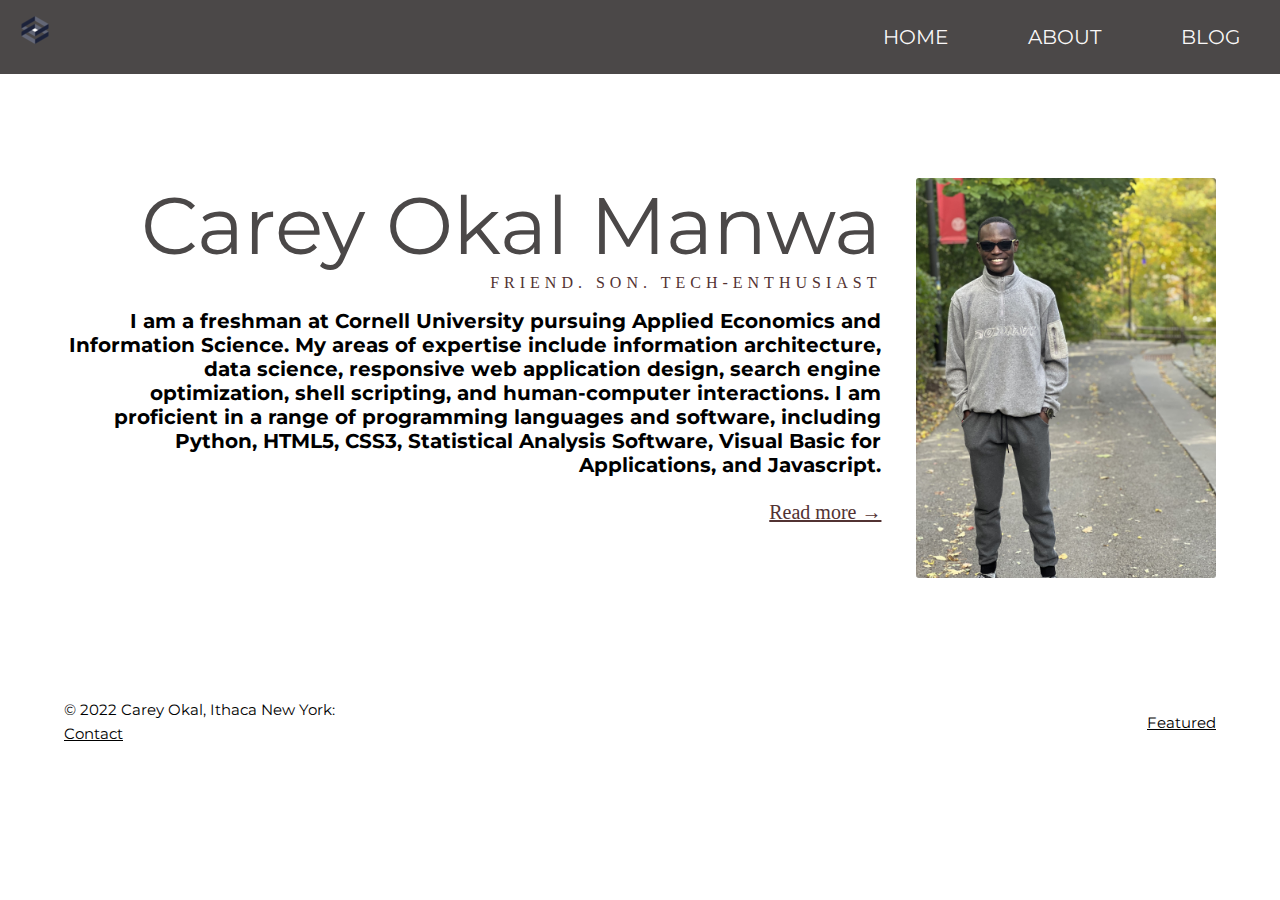
<file: index.html>
<!DOCTYPE html>
<html lang="en">
<head>
    <link rel="apple-touch-icon" sizes="180x180" href="/apple-touch-icon.png">
    <link rel="icon" type="image/png" sizes="32x32" href="/favicon-32x32.png">
    <link rel="icon" type="image/png" sizes="16x16" href="/favicon-16x16.png">
    <link rel="manifest" href="/site.webmanifest">
    <meta charset="UTF-8">
    <meta http-equiv="X-UA-Compatible" content="IE=edge">
    <meta name="viewport" content="width=device-width, initial-scale=1.0">
    <link href="styles/site.css" rel="stylesheet">
    <link rel="preconnect" href="https://fonts.googleapis.com"><link rel="preconnect" href="https://fonts.gstatic.com" crossorigin><link href="https://fonts.googleapis.com/css2?family=Amatic+SC&family=Cookie&display=swap" rel="stylesheet">
    <link rel="preconnect" href="https://fonts.googleapis.com"><link rel="preconnect" href="https://fonts.gstatic.com" crossorigin><link href="https://fonts.googleapis.com/css2?family=Amatic+SC&family=Cookie&family=Great+Vibes&family=Handlee&family=Pinyon+Script&family=Poiret+One&family=Quicksand:wght@300&family=Roboto:wght@100&display=swap" rel="stylesheet">
    <link rel="preconnect" href="https://fonts.googleapis.com"><link rel="preconnect" href="https://fonts.gstatic.com" crossorigin><link href="https://fonts.googleapis.com/css2?family=Montserrat:wght@100&display=swap" rel="stylesheet">
    <link rel="preconnect" href="https://fonts.googleapis.com"><link rel="preconnect" href="https://fonts.gstatic.com" crossorigin><link href="https://fonts.googleapis.com/css2?family=Raleway&display=swap" rel="stylesheet">
    <link rel="preconnect" href="https://fonts.googleapis.com"><link rel="preconnect" href="https://fonts.gstatic.com" crossorigin><link href="https://fonts.googleapis.com/css2?family=Fredericka+the+Great&display=swap" rel="stylesheet">
    <link rel="preconnect" href="https://fonts.googleapis.com"><link rel="preconnect" href="https://fonts.gstatic.com" crossorigin><link href="https://fonts.googleapis.com/css2?family=Nixie+One&display=swap" rel="stylesheet">
    

    <title>Carey Okal</title>
</head>
<body>
    <header>
        <div class="topNav">
            <div class="logo-container">
                <a href="index.html" class="not-hidden"><img src="images/favicon1.png" alt="logo"></a>
                <a href="index.html" class="hidden"><img src="images/favicon1.png" alt="logo"></a>   
            </div>

            <div class="navigation_links_container">
                <ul class="navigation_links">
                    <li><a href="index.html">HOME</a></li>
                    <li><a href="about.html">ABOUT</a></li>
                    <li><a href="https://blogs.cornell.edu/info2040/2022/10/05/game-theory-as-a-model-for-the-organization-of-the-petroleum-exporting-countries-opec/">BLOG</a></li>
                </ul>
            </div>
        </div>
    </header>


   <main>
    <div class="container">
        <div class="homepage-text">
            <p class="name">Carey  Okal Manwa</p> 
            <p class="traits">FRIEND. SON. TECH-ENTHUSIAST</p>
            <p class="homepage-description">I am a freshman at Cornell University pursuing Applied Economics and Information Science. My areas of expertise include information architecture, data science, responsive web application design, search engine optimization, shell scripting, and human-computer interactions. I am proficient in a range of programming languages and software, including Python, HTML5, CSS3, Statistical Analysis Software, Visual Basic for Applications, and Javascript.
            <p class="read-more"><a href="about.html">Read more → </a></p>

        </div>
            <figure class="homepage-photo">
                <img src="images/myphoto-min.jpg" alt="Myphoto">
            </figure>
        </div>
    
      
        
    
   </main>
   <div class="footer">
    <p class="copyright">&copy; 2022 Carey Okal, Ithaca New York:</p>
    <p class="email"><a href="mailto:careyokal@gmail.com">Contact</a></p>
    <p class="zeraki"><a href="https://www.instagram.com/p/CeT4cOIIM3Z/?hl=en">Featured</a> </p>
</div>
   <!-- <footer>
    <p>Copyright &copy; 2022</p>
</footer> -->
</body>
</html>
</file>
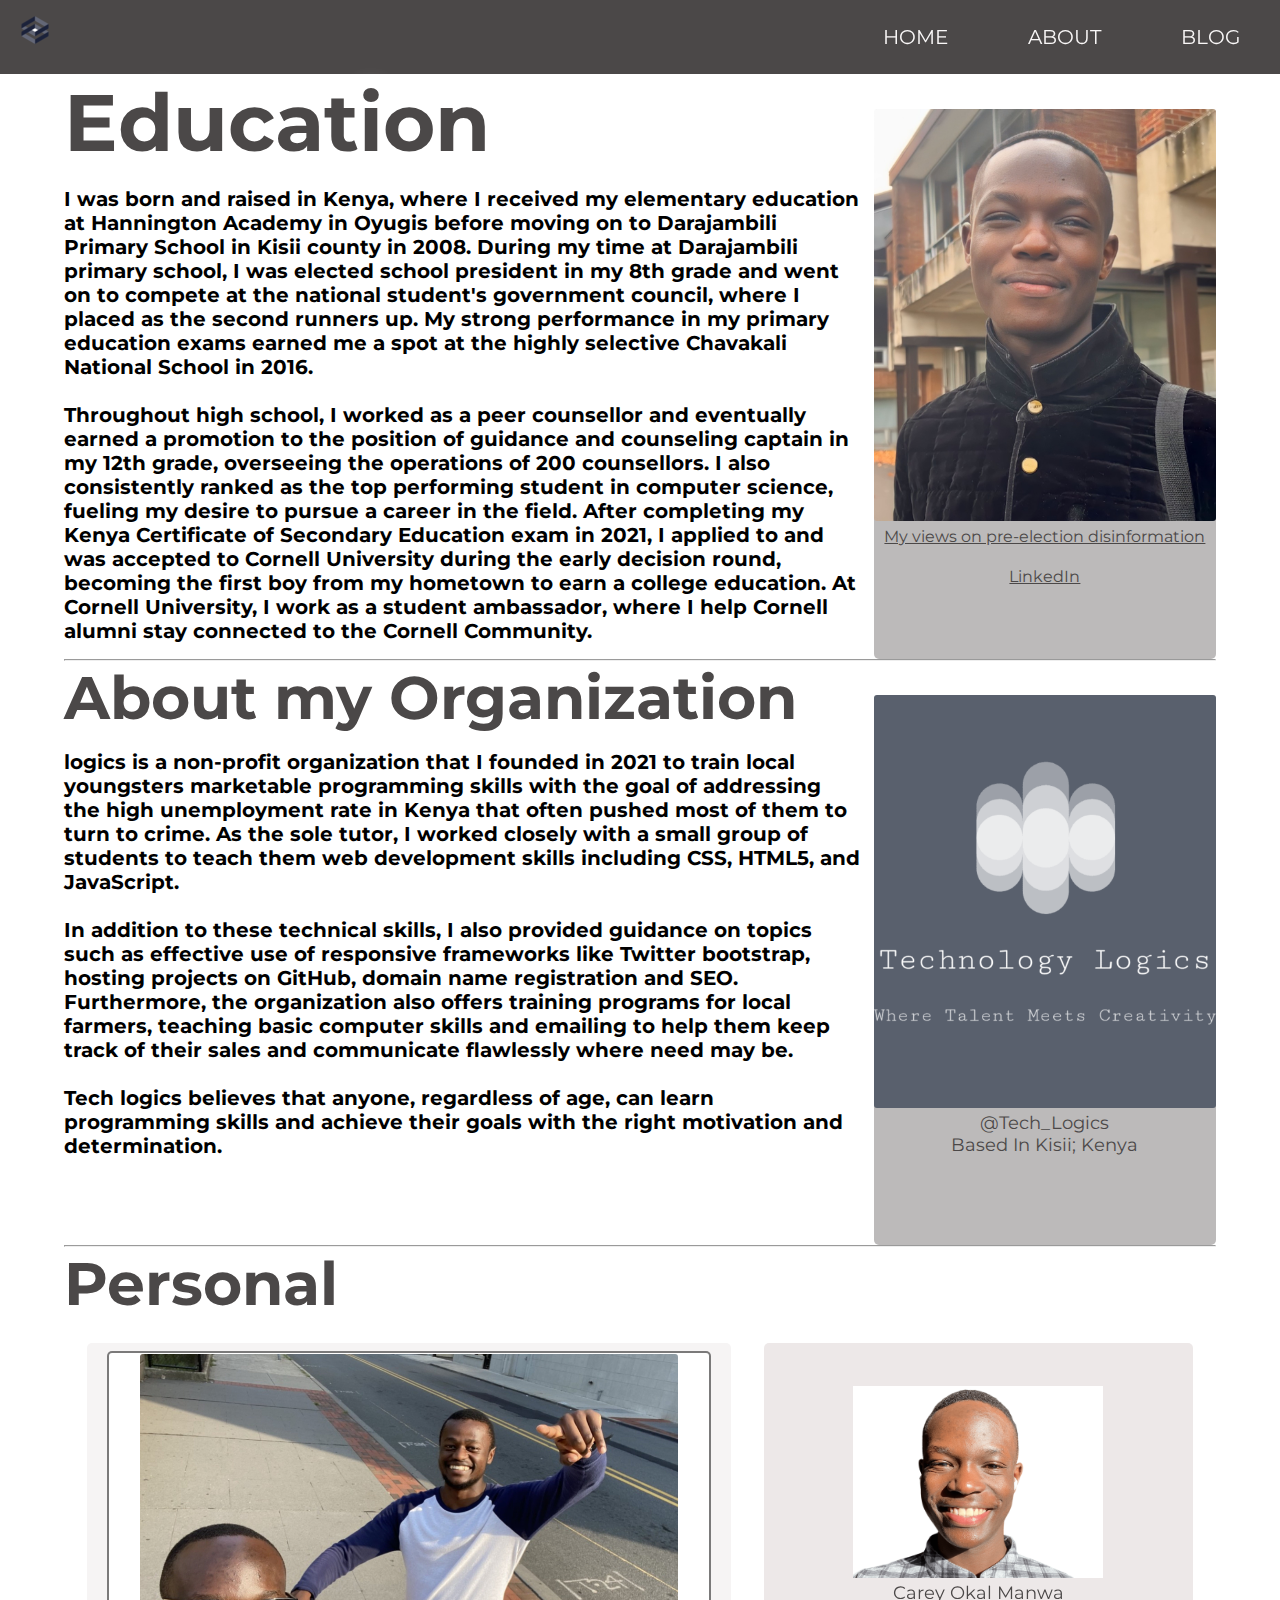
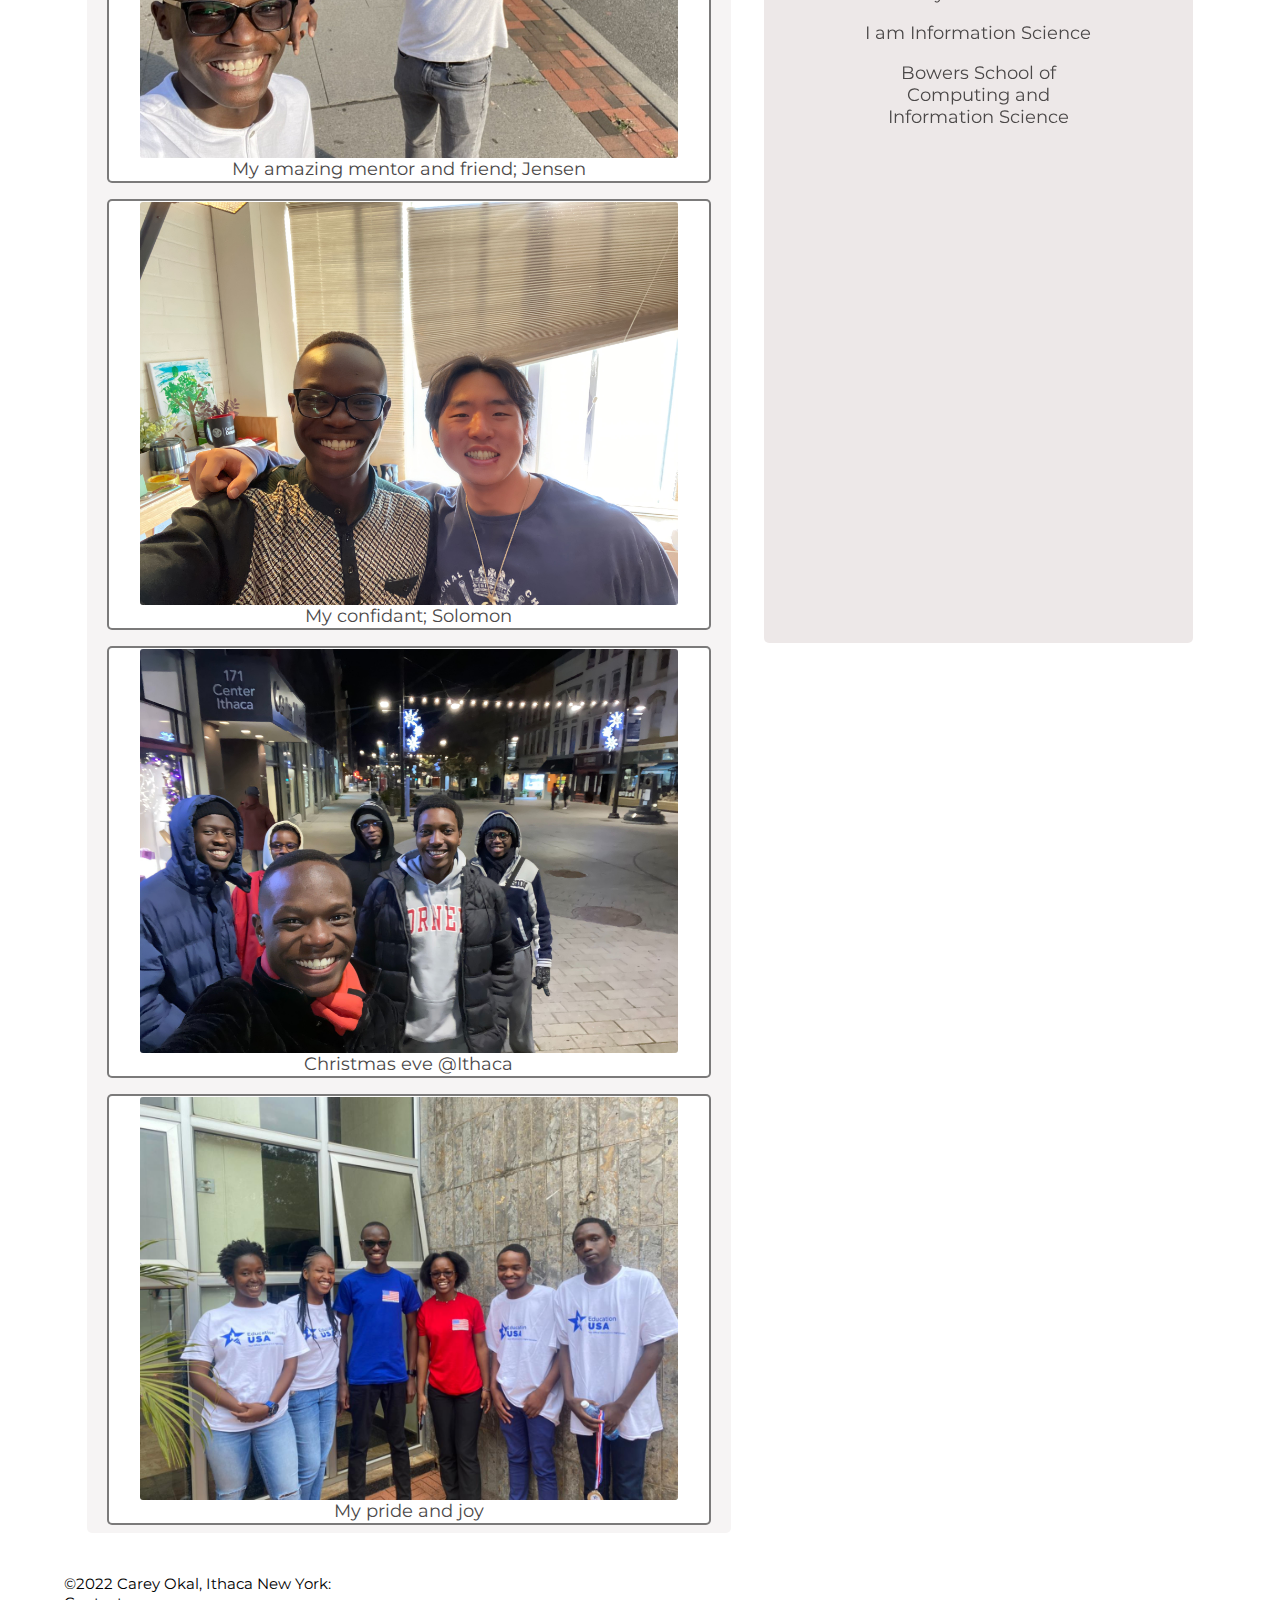
<file: about.html>
<!DOCTYPE html>
<html lang="en">
<head>
    <link rel="apple-touch-icon" sizes="180x180" href="/apple-touch-icon.png">
    <link rel="icon" type="image/png" sizes="32x32" href="/favicon-32x32.png">
    <link rel="icon" type="image/png" sizes="16x16" href="/favicon-16x16.png">
    <link rel="manifest" href="/site.webmanifest">
    <meta charset="UTF-8">
    <meta http-equiv="X-UA-Compatible" content="IE=edge">
    <meta name="viewport" content="width=device-width, initial-scale=1.0">
    <link href="styles/site.css" rel="stylesheet">
    <link rel="preconnect" href="https://fonts.googleapis.com"><link rel="preconnect" href="https://fonts.gstatic.com" crossorigin><link href="https://fonts.googleapis.com/css2?family=Amatic+SC&family=Cookie&display=swap" rel="stylesheet">
    <link rel="preconnect" href="https://fonts.googleapis.com"><link rel="preconnect" href="https://fonts.gstatic.com" crossorigin><link href="https://fonts.googleapis.com/css2?family=Amatic+SC&family=Cookie&family=Great+Vibes&family=Handlee&family=Pinyon+Script&family=Poiret+One&family=Quicksand:wght@300&family=Roboto:wght@100&display=swap" rel="stylesheet">
    <link rel="preconnect" href="https://fonts.googleapis.com"><link rel="preconnect" href="https://fonts.gstatic.com" crossorigin><link href="https://fonts.googleapis.com/css2?family=Montserrat:wght@100&display=swap" rel="stylesheet">
    <link rel="preconnect" href="https://fonts.googleapis.com"><link rel="preconnect" href="https://fonts.gstatic.com" crossorigin><link href="https://fonts.googleapis.com/css2?family=Raleway&display=swap" rel="stylesheet">
    <link rel="preconnect" href="https://fonts.googleapis.com"><link rel="preconnect" href="https://fonts.gstatic.com" crossorigin><link href="https://fonts.googleapis.com/css2?family=Fredericka+the+Great&display=swap" rel="stylesheet">
    <link rel="preconnect" href="https://fonts.googleapis.com"><link rel="preconnect" href="https://fonts.gstatic.com" crossorigin><link href="https://fonts.googleapis.com/css2?family=Nixie+One&display=swap" rel="stylesheet">

    <title>Carey Okal</title>
</head>
<body>
    <header>
        <div class="topNav">
            <div class="logo-container">
                <a href="index.html" class="not-hidden"><img src="images/favicon1.png" alt="logo"></a>
                <a href="index.html" class="hidden"><img src="images/favicon1.png" alt="logo"></a>   
            </div>

            <div class="navigation_links_container">
                <ul class="navigation_links">
                    <li><a href="index.html">HOME</a></li>
                    <li><a href="about.html">ABOUT</a></li>
                    <li><a href="https://blogs.cornell.edu/info2040/2022/10/05/game-theory-as-a-model-for-the-organization-of-the-petroleum-exporting-countries-opec/">BLOG</a></li>
                </ul>
            </div>
        </div>
    </header>
<main class="about-main">

       <div class="about-me">
          <div class="sidebar">
             <h2 class="name">Education</h2>
               <div class="homepage-description">
                  <p class="about-carey">I was born and raised in Kenya, where I received my elementary education at Hannington Academy in Oyugis before moving on to Darajambili Primary School in Kisii county in 2008. During my time at Darajambili primary school, I was elected school president in my 8th grade and went on to compete at the national student's government council, where I placed as the second runners up. My strong performance in my primary education exams earned me a spot at the highly selective Chavakali National School in 2016. <br><br>Throughout high school, I worked as a peer counsellor and eventually earned a promotion to the position of guidance and counseling captain in my 12th grade, overseeing the operations of 200 counsellors. I also consistently ranked as the top performing student in computer science, fueling my desire to pursue a career in the field. After completing my Kenya Certificate of Secondary Education exam in 2021, I applied to and was accepted to Cornell University during the early decision round, becoming the first boy from my hometown to earn a college education. At Cornell University, I work as a student ambassador, where I help Cornell alumni stay connected to the Cornell Community.</p>
               </div>
         </div>

           <div class="right-sidebar">
            <figure class="sidebar-photo">
                <img src="../images/sidebar1.jpg" alt=""><br>
                <p class="title remove-blue-in-links"><a href="https://blogs.cornell.edu/info2040/2022/11/16/information-cascades-in-pre-election-disinformation-in-kenya/">My views on pre-election disinformation</a></p><br>
                <p class="title remove-blue-in-links"><a href="https://www.linkedin.com/in/carey-manwa-74b244234">LinkedIn</a></p>
                <!-- <p class="title"><a href="https://www.instagram.com/p/CeT4cOIIM3Z/?hl=en">Featured</a> </p> -->
                <!-- <p class="title"><a href="https://www.linkedin.com/in/carey-manwa-74b244234/">LinkedIn</p> -->
            </figure>
          </div>     
    </div>
    <hr>
    <div class="about-me">
        <div class="sidebar">
           <h3 class="name"> About my Organization</h3>
             <div class="homepage-description">
                <p class="about-carey"> logics is a non-profit organization that I founded in 2021 to train local youngsters marketable programming skills with the goal of addressing the high unemployment rate in Kenya that often pushed most of them to turn to crime. As the sole tutor, I worked closely with a small group of students to teach them web development skills including CSS, HTML5, and JavaScript.<br><br>

                    In addition to these technical skills, I also provided guidance on topics such as effective use of responsive frameworks like Twitter bootstrap, hosting projects on GitHub, domain name registration and SEO. Furthermore, the organization also offers training programs for local farmers, teaching basic computer skills and emailing to help them keep track of their sales and communicate flawlessly where need may be.<br><br>
                    
                    Tech logics believes that anyone, regardless of age, can learn programming skills and achieve their goals with the right motivation and determination.</p>
                    
                    
                    
             </div>
       </div>

         <div class="right-sidebar">
          <figure class="sidebar-photo">
              <img src="/images/tech_logo.png" alt="">
              <p class="title">@Tech_Logics</p>
              <p class="title">Based In Kisii; Kenya</p>
              <!-- <p class="title"><a href="https://www.linkedin.com/in/carey-manwa-74b244234/">LinkedIn</p> -->
          </figure>
        </div>     
  </div>
  <hr>
  <h3 class="name sticky"> Personal</h3>
  <div class="about-container">
    <div class="photo-gallery">
        <figure class="gallery-photo">
            <img src="images/mentor-min.jpg" alt="">
            <p class="title">My amazing mentor and friend; Jensen</p>
        </figure>
       
        <figure class="gallery-photo">
            <img src="images/roomate-min.JPG" alt="">
            <p class="title">My confidant; Solomon</p>
        </figure>
        
        <figure class="gallery-photo">
            <img src="images/friends-min.jpg" alt="">
            <p class="title">Christmas eve @Ithaca
            </p>
        </figure>
        <figure class="gallery-photo">
            <img src="images/mentees.jpg" alt="">
            <p class="title">My pride and joy</p>
        </figure>
        <!-- <figure class="gallery-photo">
            <img src="images/cornell.JPG" alt="">
            <p class="title">AG Quad</p>
        </figure> -->
</div>

<div class="white-space">
    <figure class="space-photo">
        <img src="images/trial.png" alt="">
        <p class="title">Carey Okal Manwa</p><br>
        <p class="title">I am Information Science</p><br>
        <p class="title">Bowers School of Computing and Information Science</p>
    </figure>

</div>   

  </div>
  
 
</main>
           
    <div class="footer-about"><br>
        <p class="copyright1">&copy;2022 Carey Okal, Ithaca New York:</p>
        <p class="email1"><a href="mailto:careyokal@gmail.com">Contact</a></p>
    </div>

</body>
</html>
</file>
<file: styles/site.css>
*{
    margin: 0;
    padding:0;
    box-sizing: border-box;
  }

body{
    height: 100%;
}
header{
  width: 100vw!important;
  background-color: rgb(72, 72, 75);
  max-width: 1600px;
}

.topNav {
    width: 100%;
    /* Add some styling to the top navigation bar */
    /* background-color: #cccccc; */
    background-color: rgb(75, 72, 72);
    color: rgb(202, 165, 165);
    display: flex;
    align-items: center;
    justify-content: space-between;
 
  
  }
  .logo-container{
    background-color: rgb(75, 72, 72);
  }
  
  /* Style the navigation links container */
  .navigation_links_container {
    display: flex;
    /* align-items: center; */
  
  }
  
  /* Style the navigation links */
  .navigation_links {
    list-style: none;
    margin: 0;
    padding: 0;
    display: flex;
    justify-content: flex-end;
    z-index: 2;
  }
  
  .navigation_links li {
    margin: 0 40px;
  }
  .navigation_links li a{
    color: rgb(250, 248, 248);
    text-decoration: none;
    font-size: 20px;
    font-family: 'Montserrat', sans-serif;
    
  }
  .navigation_links  a:hover{
    color: rgb(155, 99, 99);
    text-decoration: none;
    border-radius: 5px;
    transition: all 0.5s ease-in-out;
  }

  main{
    /* margin: 0 auto; */
    /* padding-left: 5%;
    padding-right: 5%; */
    /* margin-left:5%;
    margin-right: 5%; */
    padding-right: 5%; 
    margin-left:5% ;
    background-color: #fff;
    max-width: 1600px;
  
  }
  .container {
    display: flex;
    align-items: center;
    justify-content: center;
    margin: 0 auto;
    text-align:right;
    margin-top: 4%;
}

.name{
  /* font-family: 'Great Vibes', cursive; */
  font-family: 'Montserrat', sans-serif; 
  /* font-family: 'Raleway', sans-serif;
 /* font-family: 'Fredericka the Great', cursive; */
  /* font-family: 'Nixie One', cursive;  */
  font-size: 80px;
  color: rgb(75, 72, 72);
  text-align: right!important;
  
}
h2.name{
  text-align: left!important;
}


.traits{
  color: rgb(82, 50, 50);
  letter-spacing: 5px;
  text-align: right;
}
.homepage-text{
  margin-right: 3%;
 
}
.homepage-photo{
  margin-top: 5%;
  border-radius: 5px;
}
.homepage-photo img{
  border-radius: 3px;
}
.homepage-description{
  margin-top: 2%;
  color: rgb(0, 0, 5);
  color: #000;
  font-size: 20px;
  display: flex;
  font-family: 'Montserrat', sans-serif;
  font-weight:900;
  font-weight: bold!important; 
  text-align: right;
}
div.homepage-description{
  text-align: left!important;
}
.read-more{
  text-align: right;
  margin-top: 3%;

 
}
.read-more a{
  font-size: 22px;
  color: rgb(82, 50, 50);
  text-decoration: none;
  font-size: 20px!important;
  text-decoration: underline;

  
}
p.read-more a {
  /* Add a thin solid border to the link */

  /* Transition the border color and width over 0.25 seconds */
  transition: border 0.60s;
}

p.read-more a:hover {
  /* Add a border to the top and bottom of the link */
  border-top: 3px solid #000;
  border-bottom: 3px solid #000;
  border-left: 3px solid #000;
}


footer {
  display: flex;
  width: 100%;
  background-color: rgb(75, 72, 72);
  position: fixed;
  bottom: 0;
  height: 50px;
  align-items: center;
  justify-content: center;
  color: rgb(231, 229, 229);
  font-size: 12px;
  font-family: 'Montserrat', sans-serif;

}
.footer{
  margin-left:5%;
  margin-right: 5%;
}
.name {
  text-shadow: 0 0 20px #fff;
}
.hidden
{
  display: none;
}

.homepage-photo img{
  height: 400px;
}

.copyright {
  font-size: 15px;
  color: black;
  text-decoration: none !important;
  font-family: 'Montserrat', sans-serif;
}
.copyright1{
  font-size: 15px;
  color: black;
  text-decoration: none !important;
  font-family: 'Montserrat', sans-serif;
}
    
.email{
margin-top: 5px;
}
.email a{
  font-size: 22px;
  color: black;
  font-size: 15px;
  font-family: 'Montserrat', sans-serif;
  text-decoration: underline;
}


.zeraki{
  text-align: right;
  position: relative;
  bottom: 30px;
}
.zeraki-about{
  text-align: left;
}
.zeraki-about a{
  font-size: 22px;
  color: black;
  font-size: 15px;
  font-family: 'Montserrat', sans-serif;
  text-decoration: underline;

}
.zeraki a{
  font-size: 22px;
  color: black;
  font-size: 15px;
  font-family: 'Montserrat', sans-serif;
  text-decoration: underline;
}


.about-me{
  display: flex;
  flex-direction: row;
}
.sidebar {
  width: 70%;
}

.right-sidebar {
  width: 30%;
  /* background-color: rgb(75, 72, 72)!important; */
  margin-top: 3%!important;
  margin-left: 1%;
  height: 550px!important;
  background-color: rgb(188, 186, 186);
  border-radius: 5px;
  
}

.right-sidebar figure{
  width: 100%;
 
}

.sidebar-photo img{
  width: 100%;
  border-radius: 3px;
}


.gallery-photo {
  display: flex;
  border: 0.5px solid transparent !important;
  border-radius: 5px;
  box-shadow: 0 0 0 2px rgba(0,0,0,0.5);
  transition: box-shadow 0.8ps;
  margin: 10px;
  border-radius: 3px;
  background-color: white;
  flex-direction: column;
  justify-content: center;
  align-items: center;
 
} 

.gallery-photo:hover {
  box-shadow: 0 0 0 4px rgba(0,0,0,0.5);
}
.gallery-photo img{

  border-radius: 3px;
  width: 100%;
}
.space-photo img{
  width: 100%;
}
.space-photo{
  width: 200px;
}


.title{
  font-size: 18px;
  color: rgb(75, 72, 72);
  text-align: center!important;
  font-family: 'Montserrat', sans-serif;
}
.title a{
  font-size: 18px;
  color: rgb(51, 51, 233);
  text-align: center!important;
  font-family: 'Montserrat', sans-serif;
}


.footer-about{
  margin-left: 5%;
  margin-right: 5%;
}

.email1 a{
  font-size: 22px;
  color: black;
  font-size: 15px;
  font-family: 'Montserrat', sans-serif;
  text-decoration: underline;
}
.email1 a:hover{
  color: rgb(155, 99, 99);
    text-decoration: none;
    border-radius: 5px;
    transition: all 0.5s ease-in-out;
}
.zeraki-about1 a{
  font-size: 22px;
  color: black;
  font-size: 15px;
  font-family: 'Montserrat', sans-serif;
  text-decoration: underline;
}
.zeraki-about1 a:hover{
  color: rgb(155, 99, 99);
  text-decoration: none;
  border-radius: 5px;
  transition: all 0.5s ease-in-out;
}
h3.name{
  font-size: 60px;
  text-align: left!important;

}
.footer-about{
  margin-bottom: 20px!important;
}
.photo-gallery{
  display: flex;
 margin: 2%;
 margin-right: 10px;
 flex-wrap: wrap;
 justify-content: center;
 align-items: center;
 /* background-color: rgba(237, 231, 231, 0.976); */
 flex-direction: column;
 border-radius: 5px;
 background-color: rgb(246, 244, 244);

}
/* h3.sticky{
  position: sticky;
  top: 0px;
  background-color: #fff;
} */

.about-container{
  display: flex;
  flex-direction: column;
}
.white-space{
  background-color: rgba(237, 231, 231, 0.976);
  display: flex;
  flex-direction: column;
  align-items: center;
  height: 100vh;
  margin: 2%;

}

.space-photo{
  width: 250px;
  height: 250px;
  margin-top: 10%;
}



  /* Make the navigation links responsive */

  @media (max-width: 700px) {
 
    .topNav {
      flex-direction: column;
      width: 100%!important;
    }
    .navigation_links{
      flex-direction: row;
      /* justify-content: center; */
      justify-content: space-around;
      flex-wrap: nowrap!important;
    
    }
  
    .navigation_links li {
      margin: 10px 0;
      justify-content: space-between;
       /* margin-left: 5px; */
    }
    .navigation_links li a{
      font-size: 13px!important; 
    }
  
    .container{
      flex-direction: column;
      text-align: left;
  
    }
    .name{
      font-size: 22px!important;
      text-align: center;
      margin-top: 12px;
      margin-bottom: 12px;
    }
    .traits{
      margin-bottom: 13px;
      font-size: 11px!important;
    }
    .homepage-description{
      font-size: 15px;
    }
    .read-more{
      font-size: 15px;
    }
    .not-hidden{
      display: none;
    }
    .hidden{
      display: contents;
    }
    .logo-container{
      height: 22px;
      position: relative;
      bottom: 14px;
      z-index: 1;
    }
 
    /* .footer{
      margin-top: 30px;
  
    } */


  }
  @media (max-width: 800px) {
 
    .navigation_links{
      flex-direction: row;
      /* justify-content: center; */
      margin-right: 20px;
    
    }
 
  
    .navigation_links li {
      margin: 10px 0;
      justify-content: space-between;
       margin: 7px;
    }
    .navigation_links li a{
      font-size: 16px; 
    }
  
  
    .container{
      flex-direction: column;
      text-align: left;
  
    }
    .name{
      font-size: 30px;
      text-align: center;
      margin-top: 5%;
      margin-bottom: 5%;
    }
    .traits{
      margin-bottom: 10px;
      font-size: 17px;
    }
    .homepage-description{
      font-size: 17px;
    }
    .read-more{
      font-size: 17px;
    }
    .homepage-photo img{
      width: 300px;
    }
    .homepage-photo{
      margin-left: 5%;
      margin-right: 5%;
    }
    /* .footer{
      margin-top: 40px;
    } */
    footer{
      display: none;
    }

    .container1{
      flex-direction: column;
      align-items: center;
    }
    .about-me{
      display: flex;
      flex-direction: column;
      justify-content: center;
      align-items: center;
    }
    
    .sidebar {
      width: 100%;
    }
    
    .right-sidebar {
      width: 300px;
      height: 100vh;
   
    }
    .right-sidebar{
      margin-top: 2px;
      margin-bottom: 5%;
    }
    .container {
      margin-top: 10px;
    }
    .copyright1{
      display: inline;
    }
    .email1{
      display: inline;
    }
    


  }
  @media (max-width: 1168px) {
 
    .navigation_links{
      flex-direction: row;
      /* justify-content: center; */
      margin-right: 20px;
    
    }
  
    .navigation_links li {
      margin: 10px 0;
      justify-content: space-between;
       margin: 7px;
    }
    .navigation_links li a{
      font-size: 16px; 
    }
  
  
    .container{
      text-align: left;
      flex-direction: column;
  
    }
    .name{
      font-size: 45px;
      text-align: center;
      margin-top: 5%;
      margin-bottom: 5%;
    }
    .traits{
      margin-bottom: 10px;
      font-size: 19px;
    }
    .homepage-description{
      font-size: 17px;
    }
    .read-more{
      font-size: 17px;
    }
    /* .homepage-photo img{
      width: 400px;
      height: 520px;
    } */
   .footer{
      margin-top: 5%;
      position: relative;
      top: 55px;
    }
    .about-me{
      flex-direction: column;
      justify-content: center;
      align-items: center;
    }
    .sidebar {
      width: 100%;
    }
    
    .right-sidebar {
      width: 350px;
      /* height: 100vh; */
      margin-top: 2px;
    }


    h3.name{
      font-size: 60px;
      text-align: left!important;}
  

  }


  @media (min-width: 1169px){
    .footer{
      margin-top: 3%;
      position: relative;
      top: 80px;
    }

    .zeraki-about1{
      text-align: right;
    }
    .gallery-photo{
     
      width: 100%;
      /* height: 300px; */
    }
    .footer-about{
      /* position: sticky;
      bottom: 0; */
      background-color: #fff;
    }
    .photo-gallery{
      width: 60%;
    }
    .white-space{
      width: 40%;
      margin:2%;
      border-radius: 5px;
      position: sticky;
      top: 0;
      /* height: 100vh; */
    }
    .about-container{
      flex-direction: row;
    }
  

    .gallery-photo img{
      width: 90%;
    }
   
  
    
  }
  @media (min-width: 1024px){
  
 
      .gallery-photo{
      width: 600px;
    }

  }
/* Example CSS to apply the styles to the photo-gallery class */


.remove-blue-in-links a{
  font-size: 16px;
  color: rgb(75, 72, 72)!important;
}
</file>
